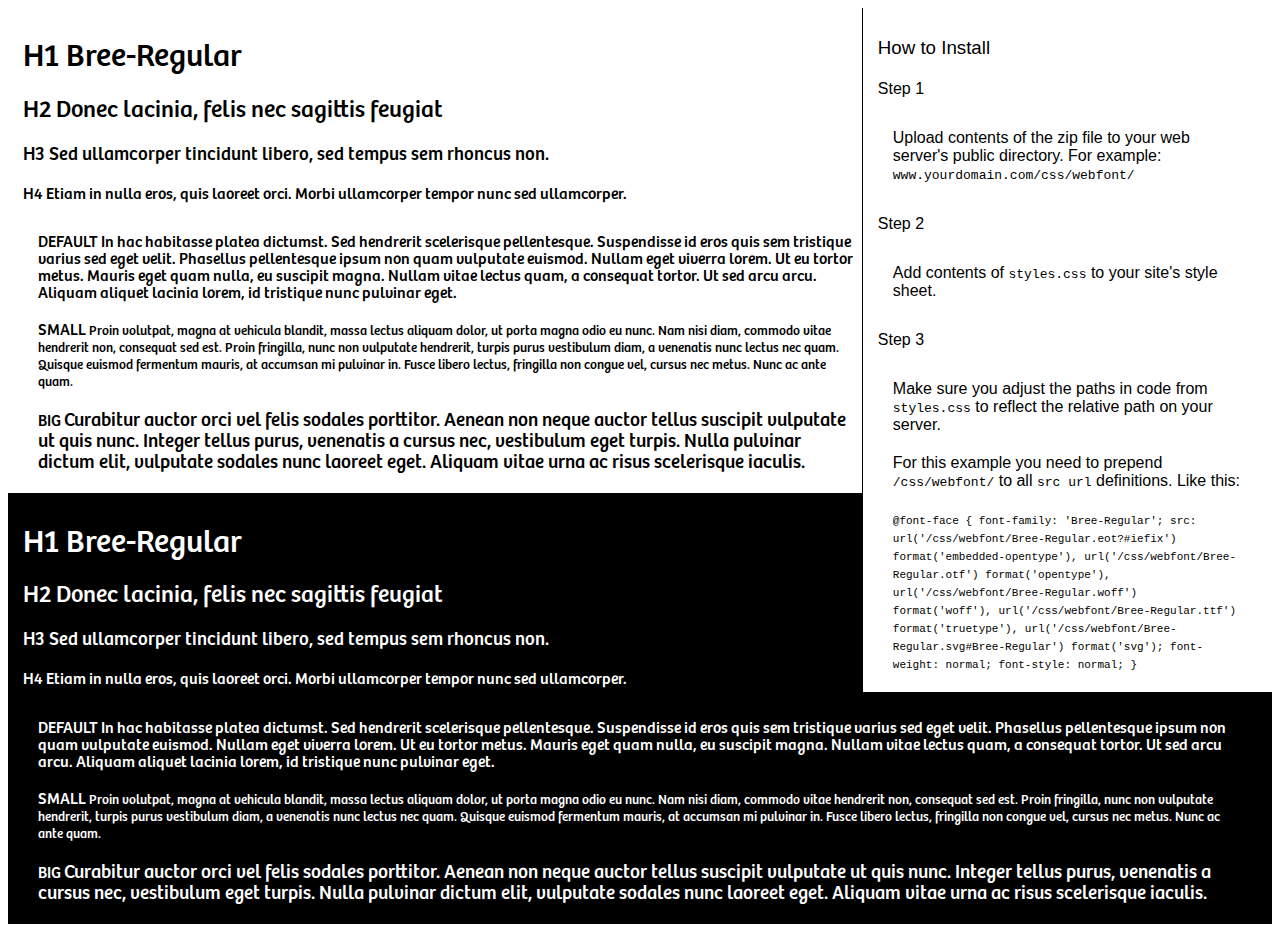
<file: fonts/Bree/preview.html>
<!DOCTYPE html>
<html>
<head>
<title>
Bree-Regular
 - Web font preview
</title>
<style type='text/css'>

@font-face {
  font-family: 'Bree-Regular';
  src: url('Bree-Regular.eot?#iefix') format('embedded-opentype'),  url('Bree-Regular.otf')  format('opentype'),
	     url('Bree-Regular.woff') format('woff'), url('Bree-Regular.ttf')  format('truetype'), url('Bree-Regular.svg#Bree-Regular') format('svg');
  font-weight: normal;
  font-style: normal;
}

body { font-family: 'Bree-Regular' !important; }
h1, h2, h3, h4 { font-weight: normal; }
.reg { color:black; background:white; }
.inverse { color:white; background:black; }
div { padding: 10px 15px; }
.right { background:white; width:30%; float: right; font-family: sans-serif; border: 1px solid black; border-width: 0 0 1px 1px;}
</style>
</head>
<body>
<div class='right'>
<h3>How to Install</h3>
<h4>Step 1</h4>
<div>
Upload contents of the zip file to your web server's public directory. For example:
<code>www.yourdomain.com/css/webfont/</code>
</div>
<h4>Step 2</h4>
<div>
Add contents of
<code>styles.css</code>
to your site's style sheet.
</div>
<h4>Step 3</h4>
<div>
Make sure you adjust the paths in code from
<code>styles.css</code>
to reflect the relative path on your server.
</div>
<div>
For this example you need to prepend
<code>/css/webfont/</code>
to all
<code>src url</code>
definitions. Like this:
</div>
<div>
<code style='font-size:11px;'>@font-face {
  font-family: 'Bree-Regular';
  src: url('/css/webfont/Bree-Regular.eot?#iefix') format('embedded-opentype'),  url('/css/webfont/Bree-Regular.otf')  format('opentype'),
	     url('/css/webfont/Bree-Regular.woff') format('woff'), url('/css/webfont/Bree-Regular.ttf')  format('truetype'), url('/css/webfont/Bree-Regular.svg#Bree-Regular') format('svg');
  font-weight: normal;
  font-style: normal;
}</code>
</div>
</div>
<div class='reg'>
<h1>
H1
Bree-Regular
</h1>
<h2>
H2
Donec lacinia, felis nec sagittis feugiat
</h2>
<h3>
H3
Sed ullamcorper tincidunt libero, sed tempus sem rhoncus non.
</h3>
<h4>
H4
Etiam in nulla eros, quis laoreet orci. Morbi ullamcorper tempor nunc sed ullamcorper.
</h4>
<div>
DEFAULT
In hac habitasse platea dictumst. Sed hendrerit scelerisque pellentesque. Suspendisse id eros quis sem tristique varius sed eget velit. Phasellus pellentesque ipsum non quam vulputate euismod. Nullam eget viverra lorem. Ut eu tortor metus. Mauris eget quam nulla, eu suscipit magna. Nullam vitae lectus quam, a consequat tortor. Ut sed arcu arcu. Aliquam aliquet lacinia lorem, id tristique nunc pulvinar eget.
</div>
<div>
SMALL
<small>
Proin volutpat, magna at vehicula blandit, massa lectus aliquam dolor, ut porta magna odio eu nunc. Nam nisi diam, commodo vitae hendrerit non, consequat sed est. Proin fringilla, nunc non vulputate hendrerit, turpis purus vestibulum diam, a venenatis nunc lectus nec quam. Quisque euismod fermentum mauris, at accumsan mi pulvinar in. Fusce libero lectus, fringilla non congue vel, cursus nec metus. Nunc ac ante quam.
</small>
</div>
<div>
BIG
<big>
Curabitur auctor orci vel felis sodales porttitor. Aenean non neque auctor tellus suscipit vulputate ut quis nunc. Integer tellus purus, venenatis a cursus nec, vestibulum eget turpis. Nulla pulvinar dictum elit, vulputate sodales nunc laoreet eget. Aliquam vitae urna ac risus scelerisque iaculis.
</big>
</div>

</div>
<div class='inverse'>
<h1>
H1
Bree-Regular
</h1>
<h2>
H2
Donec lacinia, felis nec sagittis feugiat
</h2>
<h3>
H3
Sed ullamcorper tincidunt libero, sed tempus sem rhoncus non.
</h3>
<h4>
H4
Etiam in nulla eros, quis laoreet orci. Morbi ullamcorper tempor nunc sed ullamcorper.
</h4>
<div>
DEFAULT
In hac habitasse platea dictumst. Sed hendrerit scelerisque pellentesque. Suspendisse id eros quis sem tristique varius sed eget velit. Phasellus pellentesque ipsum non quam vulputate euismod. Nullam eget viverra lorem. Ut eu tortor metus. Mauris eget quam nulla, eu suscipit magna. Nullam vitae lectus quam, a consequat tortor. Ut sed arcu arcu. Aliquam aliquet lacinia lorem, id tristique nunc pulvinar eget.
</div>
<div>
SMALL
<small>
Proin volutpat, magna at vehicula blandit, massa lectus aliquam dolor, ut porta magna odio eu nunc. Nam nisi diam, commodo vitae hendrerit non, consequat sed est. Proin fringilla, nunc non vulputate hendrerit, turpis purus vestibulum diam, a venenatis nunc lectus nec quam. Quisque euismod fermentum mauris, at accumsan mi pulvinar in. Fusce libero lectus, fringilla non congue vel, cursus nec metus. Nunc ac ante quam.
</small>
</div>
<div>
BIG
<big>
Curabitur auctor orci vel felis sodales porttitor. Aenean non neque auctor tellus suscipit vulputate ut quis nunc. Integer tellus purus, venenatis a cursus nec, vestibulum eget turpis. Nulla pulvinar dictum elit, vulputate sodales nunc laoreet eget. Aliquam vitae urna ac risus scelerisque iaculis.
</big>
</div>

</div>
</body>
</html>
</file>
